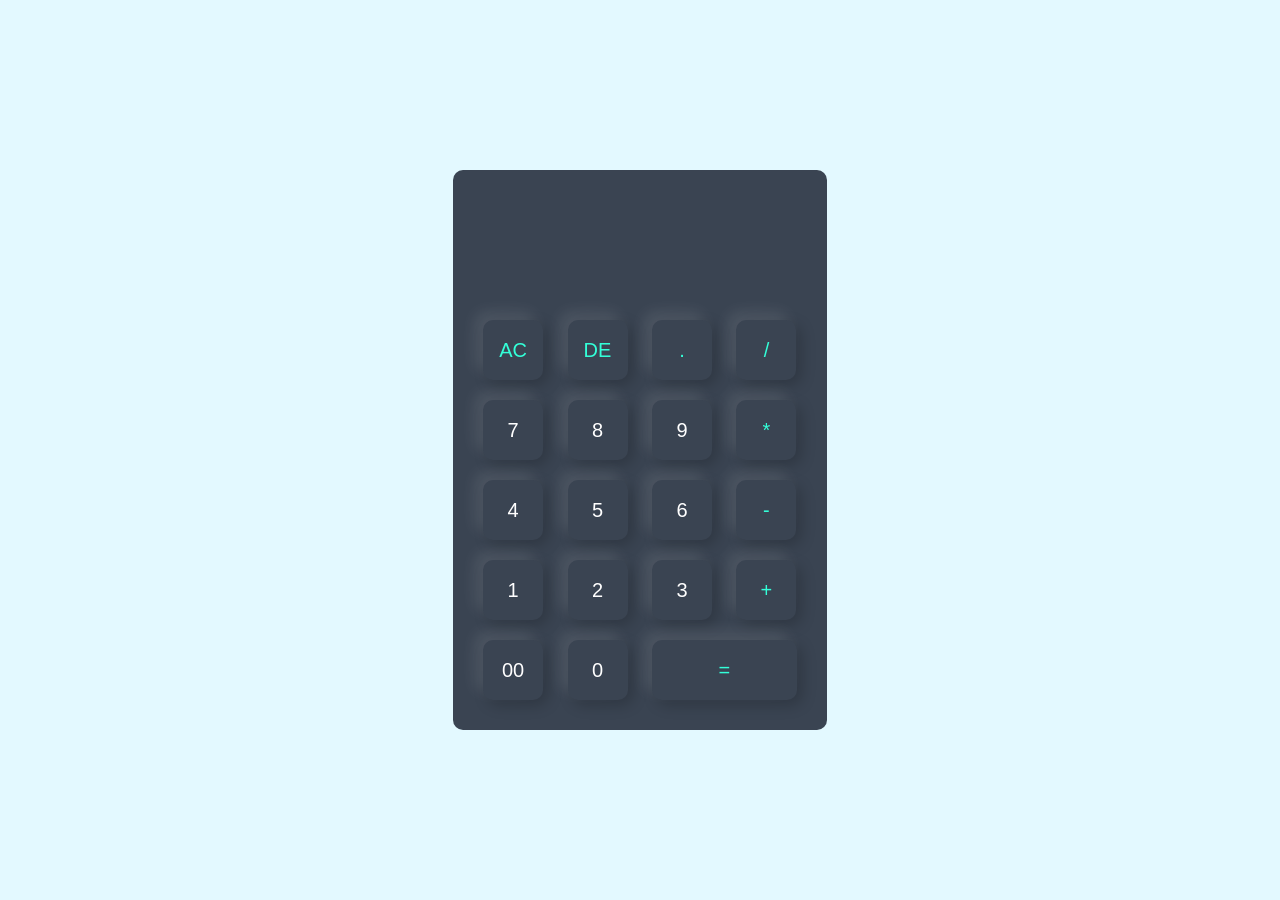
<file: Javascript/index.html>
<!DOCTYPE html>
<html>
  <head>
    <meta name="viewpoint content=" width="device-width,initial-scale" ="1.0" />
    <title>Calculator</title>
    <link rel="stylesheet" href="style.css" />
  </head>
  <body>
    <div class="container">
      <div class="calculator">
        <form>
          <div class="display">
            <input type="text" name="display" />
          </div>
          <div>
              <input
              type="button"
              value="AC"
              onclick="display.value = '' "
              class="operator"
              />
              <input
              type="button"
              value="DE"
              onclick="display.value = display.value.toString().slice(0,-1)"
              class="operator"
              />
              <input
              type="button"
              value="."
              onclick="display.value = '.' "
              class="operator"
              />
              <input
              type="button"
              value="/"
              onclick="display.value = '/' "
              class="operator"
              />
          </div>
          <div>
            <input type="button" value="7" onclick="display.value += '7' " />
            <input type="button" value="8" onclick="display.value += '8' " />
            <input type="button" value="9" onclick="display.value += '9' " />
            <input type="button" value="*" onclick="display.value += '*' " /
            class="operator">
          </div>
          <div>
            <input type="button" value="4" onclick="display.value += '4' " />
            <input type="button" value="5" onclick="display.value += '5' " />
            <input type="button" value="6" onclick="display.value += '6' " />
            <input
              type="button"
              value="-"
              onclick="display.value += '-' "
              class="operator"
            />
          </div>
          <div>
            <input type="button" value="1" onclick="display.value += '1' " />
            <input type="button" value="2" onclick="display.value += '2' " />
            <input type="button" value="3" onclick="display.value += '3' " />
            <input
                type="button"
                value="+"
                onclick="display.value += '+' "
                class="operator"
              />
          </div>
          <div>
            <input
              type="button"
              value="00"
              onclick="display.value += '00' "
              />
            <input type="button" value="0" onclick="display.value += '0' " />
            <input
              type="button"
              value="="
              onclick="display.value = eval(display.value)"
              class="equal operator"
              />
            </div>
          </div>
        </form>
      </div>
    </div>
  </body>
</html>
</file>
<file: Javascript/style.css>
* {
  margin: 0;
  padding: 0;
  font-family: "Poppins", sans-serif;
  box-sizing: border-box;
}

.container {
  width: 100%;
  height: 100vh;
  background: #e3f9ff;
  display: flex;
  align-items: center;
  justify-content: center;
}
.calculator {
  background: #3a4452;
  padding: 20px;
  border-radius: 10px;
}
.calculator form input {
  border: 0;
  outline: 0;
  width: 60px;
  height: 60px;
  border-radius: 10px;
  box-shadow: -8px -8px 15px rgba(255, 255, 255, 0.1),
    5px 5px 15px rgba(0, 0, 0, 0.2);
  background: transparent;
  font-size: 20px;
  color: #fff;
  cursor: pointer;
  margin: 10px;
}

form .display {
  display: flex;
  justify-content: flex-end;
  margin: 20px 0;
}
form .display input {
  text-align: right;
  flex: 1;
  font-size: 45px;
  box-shadow: none;
}
form input.equal {
  width: 145px;
}

form input.operator {
  color: #33ffd8;
}
</file>
